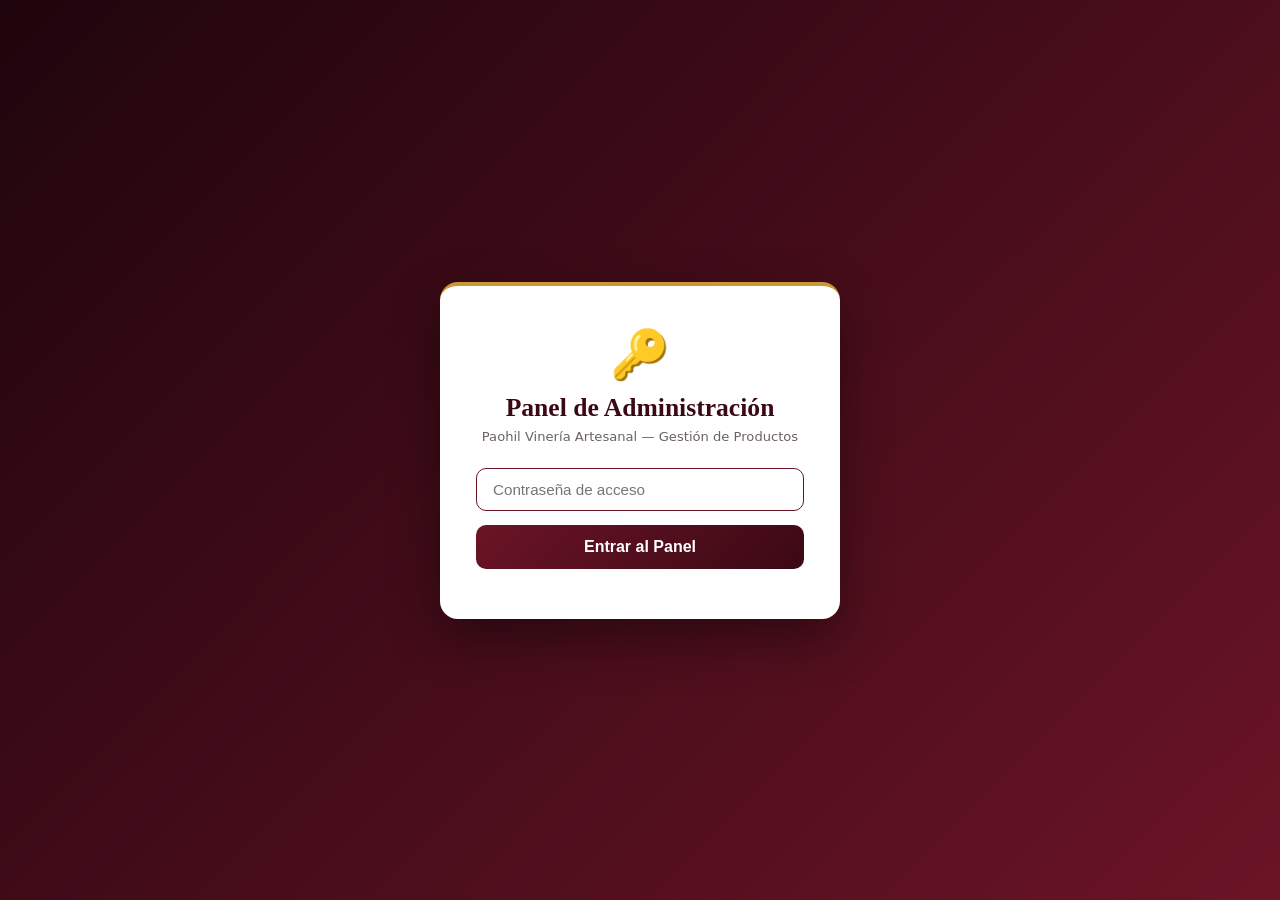
<file: admin.html>
<!DOCTYPE html>
<html lang="es">
<head>
  <meta charset="UTF-8">
  <meta name="viewport" content="width=device-width, initial-scale=1.0">
  <title>Panel Admin — Paohil Vinería Artesanal</title>
  <link rel="icon" href="data:image/svg+xml,<svg xmlns=%22http://www.w3.org/2000/svg%22 viewBox=%220 0 100 100%22><text y=%22.9em%22 font-size=%2290%22>🔑</text></svg>">
  <style>
    :root {
      --wine: #6b1426; --wine-dark: #3b0914; --wine-deep: #1f050d;
      --gold: #c99738; --gold-light: #f7e7c4; --cream: #fcf9f5;
      --border: #eedfd2; --text: #1f1d1d; --muted: #6b6262;
      --green: #27ae60; --red: #e74c3c; --blue: #2980b9;
    }
    * { box-sizing: border-box; margin: 0; padding: 0; }
    body { font-family: system-ui, -apple-system, sans-serif; background: #f0ebe3; color: var(--text); min-height: 100vh; }

    /* LOGIN */
    #loginScreen {
      min-height: 100vh;
      display: flex; align-items: center; justify-content: center;
      background: linear-gradient(135deg, var(--wine-deep), var(--wine));
    }
    .login-box {
      background: white;
      border-radius: 18px;
      padding: 40px 36px;
      width: 100%;
      max-width: 400px;
      border-top: 4px solid var(--gold);
      box-shadow: 0 20px 50px rgba(0,0,0,0.4);
      text-align: center;
    }
    .login-box .logo { font-size: 3rem; margin-bottom: 10px; }
    .login-box h2 { font-family: Georgia, serif; font-size: 1.6rem; color: var(--wine-dark); margin-bottom: 6px; }
    .login-box p { font-size: .82rem; color: var(--muted); margin-bottom: 24px; }
    .login-box input {
      width: 100%; padding: 12px 16px;
      border: 1.5px solid var(--border);
      border-radius: 10px; font-size: .95rem;
      margin-bottom: 14px; outline: none;
    }
    .login-box input:focus { border-color: var(--wine); }
    .btn-login {
      width: 100%; padding: 13px;
      background: linear-gradient(135deg, var(--wine), var(--wine-dark));
      color: white; border: none; border-radius: 10px;
      font-size: 1rem; font-weight: 700; cursor: pointer;
      transition: all .2s; margin-bottom: 10px;
    }
    .btn-login:hover { transform: translateY(-2px); box-shadow: 0 6px 18px rgba(107,20,38,.3); }
    .login-err { color: var(--red); font-size: .82rem; display: none; margin-top: 6px; }

    /* ADMIN LAYOUT */
    #adminPanel { display: none; }
    .admin-header {
      background: var(--wine);
      color: white;
      padding: 14px 24px;
      display: flex; align-items: center; justify-content: space-between;
      border-bottom: 3px solid var(--gold);
      position: sticky; top: 0; z-index: 100;
      box-shadow: 0 4px 15px rgba(0,0,0,.25);
    }
    .admin-header .brand { display: flex; align-items: center; gap: 12px; }
    .admin-header h1 { font-family: Georgia, serif; font-size: 1.3rem; }
    .admin-header h1 span { color: var(--gold-light); font-style: italic; }
    .header-actions { display: flex; gap: 10px; align-items: center; }
    .btn-view-site {
      background: var(--gold); color: var(--wine-dark);
      padding: 8px 18px; border-radius: 20px;
      font-weight: 700; font-size: .82rem; text-decoration: none;
      transition: all .2s;
    }
    .btn-view-site:hover { background: var(--gold-light); }
    .btn-logout {
      background: rgba(255,255,255,.15); color: white;
      border: 1px solid rgba(255,255,255,.3);
      padding: 7px 14px; border-radius: 20px;
      font-size: .78rem; cursor: pointer; font-weight: 600;
    }
    .btn-logout:hover { background: rgba(255,255,255,.25); }

    /* MAIN CONTENT */
    .admin-body {
      max-width: 1100px;
      margin: 0 auto;
      padding: 28px 20px;
      display: grid;
      grid-template-columns: 380px 1fr;
      gap: 24px;
      align-items: start;
    }

    /* CARDS */
    .card {
      background: white;
      border-radius: 14px;
      border: 1px solid var(--border);
      box-shadow: 0 2px 12px rgba(107,20,38,.06);
      overflow: hidden;
    }
    .card-head {
      background: var(--wine-deep);
      color: white;
      padding: 14px 20px;
      display: flex; align-items: center; gap: 10px;
      font-weight: 700; font-size: .95rem;
    }
    .card-head .icon { font-size: 1.2rem; }
    .card-body { padding: 20px; }

    /* FORM */
    .form-group { margin-bottom: 14px; }
    .form-group label {
      display: block; font-size: .78rem; font-weight: 700;
      color: var(--wine-dark); margin-bottom: 5px;
      text-transform: uppercase; letter-spacing: .5px;
    }
    .form-group input,
    .form-group select,
    .form-group textarea {
      width: 100%; padding: 10px 13px;
      border: 1.5px solid var(--border);
      border-radius: 8px; font-size: .88rem;
      outline: none; font-family: inherit; background: white;
      transition: border-color .2s;
    }
    .form-group input:focus,
    .form-group select:focus,
    .form-group textarea:focus { border-color: var(--wine); }
    .form-group textarea { resize: vertical; min-height: 80px; }
    .form-row { display: grid; grid-template-columns: 1fr 1fr; gap: 12px; }

    /* IMAGE UPLOADER */
    .img-upload-zone {
      border: 2px dashed var(--border);
      border-radius: 10px;
      padding: 24px;
      text-align: center;
      cursor: pointer;
      transition: all .2s;
      position: relative;
      background: var(--cream);
    }
    .img-upload-zone:hover, .img-upload-zone.drag { border-color: var(--wine); background: #fbebee; }
    .img-upload-zone input[type="file"] {
      position: absolute; inset: 0;
      opacity: 0; cursor: pointer;
      width: 100%; height: 100%;
      border: none; padding: 0;
    }
    .img-upload-zone .upload-icon { font-size: 2.2rem; margin-bottom: 8px; }
    .img-upload-zone p { font-size: .82rem; color: var(--muted); }
    .img-upload-zone strong { color: var(--wine); }
    #imgPreview {
      display: none;
      width: 100%;
      max-height: 180px;
      object-fit: contain;
      border-radius: 8px;
      border: 2px solid var(--border);
      margin-top: 12px;
      background: #f9f4ef;
    }

    /* BUTTONS */
    .btn-submit {
      width: 100%; padding: 14px;
      background: linear-gradient(135deg, var(--wine), var(--wine-dark));
      color: white; border: none; border-radius: 10px;
      font-size: 1rem; font-weight: 800; cursor: pointer;
      transition: all .25s; margin-top: 6px;
      display: flex; align-items: center; justify-content: center; gap: 10px;
    }
    .btn-submit:hover:not(:disabled) { transform: translateY(-2px); box-shadow: 0 8px 20px rgba(107,20,38,.3); }
    .btn-submit:disabled { opacity: .55; cursor: not-allowed; }
    .btn-del {
      background: #fef2f2; color: var(--red);
      border: 1px solid #fecaca;
      padding: 5px 12px; border-radius: 6px;
      font-size: .75rem; font-weight: 700; cursor: pointer;
      transition: all .2s;
    }
    .btn-del:hover { background: var(--red); color: white; }

    /* STATUS BAR */
    #statusBar {
      padding: 12px 16px;
      border-radius: 8px;
      font-size: .85rem;
      font-weight: 600;
      margin-bottom: 14px;
      display: none;
      align-items: center;
      gap: 8px;
    }
    #statusBar.info { background: #dbeafe; color: #1e40af; display: flex; }
    #statusBar.success { background: #d1fae5; color: #065f46; display: flex; }
    #statusBar.error { background: #fee2e2; color: #991b1b; display: flex; }

    /* PRODUCTS LIST */
    .prod-list { display: flex; flex-direction: column; gap: 12px; }
    .prod-item {
      display: flex; align-items: center; gap: 14px;
      padding: 12px 14px;
      background: white; border: 1px solid var(--border);
      border-radius: 10px;
      transition: all .2s;
    }
    .prod-item:hover { border-color: rgba(201,151,56,.5); box-shadow: 0 3px 10px rgba(107,20,38,.07); }
    .prod-thumb {
      width: 58px; height: 66px;
      border-radius: 7px;
      background: var(--cream);
      object-fit: contain;
      border: 1px solid var(--border);
      flex-shrink: 0;
    }
    .prod-info { flex: 1; min-width: 0; }
    .prod-name { font-size: .88rem; font-weight: 700; color: var(--wine-dark); margin-bottom: 3px; white-space: nowrap; overflow: hidden; text-overflow: ellipsis; }
    .prod-meta { font-size: .73rem; color: var(--muted); }
    .prod-price { font-size: .88rem; font-weight: 800; color: var(--wine); white-space: nowrap; }
    .prod-cat-badge {
      font-size: .65rem; font-weight: 700;
      padding: 2px 8px; border-radius: 4px;
      text-transform: uppercase; letter-spacing: .4px;
    }
    .cat-tintos { background: #fee2e2; color: #991b1b; }
    .cat-blancos { background: #fefce8; color: #854d0e; }
    .cat-rosados { background: #fce7f3; color: #9d174d; }
    .cat-accesorios { background: #dbeafe; color: #1e40af; }

    /* STATS */
    .stats-grid { display: grid; grid-template-columns: repeat(2,1fr); gap: 10px; margin-bottom: 18px; }
    .stat-box {
      background: var(--cream);
      border: 1px solid var(--border);
      border-radius: 10px;
      padding: 14px;
      text-align: center;
    }
    .stat-box .num { font-size: 1.6rem; font-weight: 800; color: var(--wine); line-height: 1; }
    .stat-box .lbl { font-size: .72rem; color: var(--muted); text-transform: uppercase; letter-spacing: .5px; margin-top: 3px; }

    /* SHARE LINK */
    .share-box {
      background: linear-gradient(135deg, var(--wine), var(--wine-dark));
      color: white;
      border-radius: 12px;
      padding: 18px 20px;
      margin-bottom: 16px;
    }
    .share-box h4 { font-size: .9rem; font-weight: 700; margin-bottom: 8px; color: var(--gold-light); }
    .share-url {
      background: rgba(255,255,255,.12);
      border: 1px solid rgba(255,255,255,.2);
      border-radius: 8px;
      padding: 10px 14px;
      font-size: .78rem;
      font-family: monospace;
      color: white;
      word-break: break-all;
      margin-bottom: 10px;
    }
    .share-btns { display: flex; gap: 8px; flex-wrap: wrap; }
    .share-btn {
      padding: 7px 14px;
      border-radius: 8px;
      font-size: .75rem;
      font-weight: 700;
      cursor: pointer;
      border: none;
      transition: all .2s;
    }
    .btn-copy { background: var(--gold); color: var(--wine-dark); }
    .btn-wa-share { background: #25D366; color: white; }
    .btn-open { background: rgba(255,255,255,.15); color: white; border: 1px solid rgba(255,255,255,.3); }
    .btn-copy:hover { background: var(--gold-light); }

    /* LOADING SPINNER */
    .spinner {
      display: inline-block;
      width: 18px; height: 18px;
      border: 2.5px solid rgba(255,255,255,.3);
      border-top-color: white;
      border-radius: 50%;
      animation: spin .7s linear infinite;
    }
    @keyframes spin { to { transform: rotate(360deg); } }

    /* PROGRESS */
    .upload-progress { margin-top: 10px; display: none; }
    .progress-bar { height: 6px; background: #e5e7eb; border-radius: 3px; overflow: hidden; }
    .progress-fill { height: 100%; background: linear-gradient(90deg, var(--gold), var(--wine)); border-radius: 3px; transition: width .3s ease; }
    .progress-label { font-size: .73rem; color: var(--muted); margin-top: 4px; text-align: center; }

    @media (max-width: 768px) {
      .admin-body { grid-template-columns: 1fr; }
      .form-row { grid-template-columns: 1fr; }
    }
  </style>
</head>
<body>

<!-- ============================================================ LOGIN ============================================================ -->
<div id="loginScreen">
  <div class="login-box">
    <div class="logo">🔑</div>
    <h2>Panel de Administración</h2>
    <p>Paohil Vinería Artesanal — Gestión de Productos</p>
    <input type="password" id="pwdInput" placeholder="Contraseña de acceso" onkeydown="if(event.key==='Enter') doLogin()">
    <div id="tokenSection" style="display:none;margin-bottom:10px;text-align:left">
      <p style="font-size:.72rem;color:var(--muted);margin-bottom:6px">🔐 Primera vez: ingresa el token de acceso a GitHub (solo se pide una vez):</p>
      <input type="password" id="tokenInput" placeholder="Token de GitHub (ghp_...)" style="font-size:.78rem">
    </div>
    <button class="btn-login" onclick="doLogin()">Entrar al Panel</button>
    <div class="login-err" id="loginErr">❌ Contraseña incorrecta. Inténtalo de nuevo.</div>
  </div>
</div>

<!-- ============================================================ ADMIN PANEL ============================================================ -->
<div id="adminPanel">

  <!-- Header -->
  <div class="admin-header">
    <div class="brand">
      <span style="font-size:1.6rem">🍷</span>
      <h1>PAOHIL <span>Admin</span></h1>
    </div>
    <div class="header-actions">
      <a href="https://odnarbedlih-svg.github.io/venta-vinos/" target="_blank" class="btn-view-site">👁️ Ver Tienda en Vivo</a>
      <button class="btn-logout" onclick="logout()">Cerrar sesión</button>
    </div>
  </div>

  <div class="admin-body">

    <!-- ===== COLUMNA IZQUIERDA: FORMULARIO ===== -->
    <div style="display:flex;flex-direction:column;gap:20px">

      <!-- Compartir Tienda -->
      <div class="share-box">
        <h4>🌐 Link de tu Tienda para Compartir</h4>
        <div class="share-url">https://odnarbedlih-svg.github.io/venta-vinos/</div>
        <div class="share-btns">
          <button class="share-btn btn-copy" onclick="copyLink()">📋 Copiar Link</button>
          <button class="share-btn btn-wa-share" onclick="shareWA()">📱 Enviar por WhatsApp</button>
          <button class="share-btn btn-open" onclick="window.open('https://odnarbedlih-svg.github.io/venta-vinos/','_blank')">🔗 Abrir</button>
        </div>
      </div>

      <!-- Stats -->
      <div class="card">
        <div class="card-head"><span class="icon">📊</span> Resumen de la Tienda</div>
        <div class="card-body">
          <div class="stats-grid">
            <div class="stat-box"><div class="num" id="statTotal">0</div><div class="lbl">Productos</div></div>
            <div class="stat-box"><div class="num" id="statVinos">0</div><div class="lbl">Vinos</div></div>
            <div class="stat-box"><div class="num" id="statAccesorios">0</div><div class="lbl">Accesorios</div></div>
            <div class="stat-box"><div class="num" id="statPending">0</div><div class="lbl">Pendientes</div></div>
          </div>
          <a href="https://odnarbedlih-svg.github.io/venta-vinos/" target="_blank" style="display:block;text-align:center;font-size:.78rem;color:var(--wine);font-weight:700;">
            ↗ Ver tienda completa en vivo
          </a>
        </div>
      </div>

      <!-- Formulario Agregar Producto -->
      <div class="card">
        <div class="card-head"><span class="icon">➕</span> Agregar Nuevo Producto</div>
        <div class="card-body">

          <div id="statusBar"></div>

          <!-- Imagen del producto -->
          <div class="form-group">
            <label>📷 Foto del Producto</label>
            <div class="img-upload-zone" id="dropZone" ondragover="onDrag(event,true)" ondragleave="onDrag(event,false)" ondrop="onDrop(event)">
              <input type="file" id="imgFile" accept="image/*" onchange="onFileSelect(this)">
              <div class="upload-icon">📸</div>
              <p><strong>Haz clic o arrastra la foto aquí</strong></p>
              <p>JPG, PNG o WEBP — Máximo 5 MB</p>
            </div>
            <img id="imgPreview" alt="Vista previa del producto">
            <div class="upload-progress" id="uploadProgress">
              <div class="progress-bar"><div class="progress-fill" id="progressFill" style="width:0%"></div></div>
              <div class="progress-label" id="progressLabel">Preparando imagen...</div>
            </div>
          </div>

          <!-- Nombre -->
          <div class="form-group">
            <label>📝 Nombre del Producto</label>
            <input type="text" id="fProdName" placeholder="Ej: Mantilla Cabernet Reserva" required>
          </div>

          <!-- Categoría y Precio -->
          <div class="form-row">
            <div class="form-group">
              <label>🗂️ Categoría</label>
              <select id="fCat">
                <option value="tintos">🍷 Vinos Tintos</option>
                <option value="blancos">🥂 Vinos Blancos</option>
                <option value="rosados">🌸 Vinos Rosados</option>
                <option value="accesorios">🎁 Accesorios</option>
              </select>
            </div>
            <div class="form-group">
              <label>🏷️ Etiqueta (badge)</label>
              <input type="text" id="fBadge" placeholder="Ej: Nuevo, Oferta, Premium">
            </div>
          </div>

          <!-- Precio -->
          <div class="form-row">
            <div class="form-group">
              <label>💰 Precio COP</label>
              <input type="number" id="fPrice" placeholder="Ej: 65000" min="1000">
            </div>
            <div class="form-group">
              <label>💲 Precio Anterior COP</label>
              <input type="number" id="fOldPrice" placeholder="Ej: 80000 (opcional)">
            </div>
          </div>

          <!-- Origen / Especificaciones -->
          <div class="form-group">
            <label>📍 Origen / Especificaciones</label>
            <input type="text" id="fOrigin" placeholder="Ej: Valle de Leyva · 13.5% Vol.">
          </div>

          <!-- Descripción -->
          <div class="form-group">
            <label>📖 Descripción del Producto</label>
            <textarea id="fDesc" placeholder="Describe el vino o accesorio: aromas, características, materiales, usos..."></textarea>
          </div>

          <!-- Maridaje -->
          <div class="form-group">
            <label>🍽️ Maridaje Recomendado</label>
            <select id="fPairing">
              <option value="">— Sin maridaje (accesorios) —</option>
              <option value="carnes">🥩 Carnes y Asados</option>
              <option value="pastas">🍝 Pastas y Quesos</option>
              <option value="pescados">🐟 Pescados y Mariscos</option>
              <option value="postres">🍰 Postres y Dulces</option>
            </select>
          </div>

          <button class="btn-submit" id="btnSubmit" onclick="submitProduct()">
            <span id="btnLabel">➕ Agregar Producto a la Tienda</span>
          </button>

        </div>
      </div>
    </div>

    <!-- ===== COLUMNA DERECHA: LISTA DE PRODUCTOS ===== -->
    <div class="card">
      <div class="card-head">
        <span class="icon">📦</span>
        <span>Productos en la Tienda</span>
        <span style="margin-left:auto;background:rgba(255,255,255,.15);padding:3px 10px;border-radius:10px;font-size:.78rem" id="prodCountBadge">0 productos</span>
      </div>
      <div class="card-body" style="max-height:75vh;overflow-y:auto">

        <!-- Filtros rápidos -->
        <div style="display:flex;gap:8px;flex-wrap:wrap;margin-bottom:16px">
          <button onclick="filterList('todos',this)" class="share-btn btn-copy" style="font-size:.72rem;padding:5px 12px">Todos</button>
          <button onclick="filterList('tintos',this)" class="share-btn btn-open" style="font-size:.72rem;padding:5px 12px">Tintos</button>
          <button onclick="filterList('blancos',this)" class="share-btn btn-open" style="font-size:.72rem;padding:5px 12px">Blancos</button>
          <button onclick="filterList('rosados',this)" class="share-btn btn-open" style="font-size:.72rem;padding:5px 12px">Rosados</button>
          <button onclick="filterList('accesorios',this)" class="share-btn btn-open" style="font-size:.72rem;padding:5px 12px">Accesorios</button>
        </div>

        <div class="prod-list" id="productsList"></div>
      </div>
    </div>

  </div>
</div>

<script>
/* ============================================================
   CONFIGURACIÓN
============================================================ */
const CONFIG = {
  password: 'paohil2026',   // ← Contraseña del panel admin
  ghToken: '',              // Se ingresa al iniciar sesión
  ghRepo: 'odnarbedlih-svg/venta-vinos',
  ghBranch: 'main',
  storeURL: 'https://odnarbedlih-svg.github.io/venta-vinos/',
  productsFile: 'products.json'
};

/* ============================================================
   DATOS DE PRODUCTOS (se cargan desde products.json)
============================================================ */
let PRODUCTS = [];
let currentFilter = 'todos';
let imgBase64 = null;
let imgFileName = null;

/* ============================================================
   LOGIN / LOGOUT
============================================================ */
function doLogin() {
  const pwd = document.getElementById('pwdInput').value;
  if (pwd === CONFIG.password) {
    // Recuperar token guardado o leer del campo
    let token = localStorage.getItem('_pght');
    const tokenInput = document.getElementById('tokenInput').value.trim();
    if (tokenInput) { token = tokenInput; localStorage.setItem('_pght', token); }
    if (!token) {
      document.getElementById('tokenSection').style.display = 'block';
      document.getElementById('tokenInput').focus();
      return;
    }
    CONFIG.ghToken = token;
    document.getElementById('loginScreen').style.display = 'none';
    document.getElementById('adminPanel').style.display = 'block';
    document.getElementById('loginErr').style.display = 'none';
    loadProducts();
  } else {
    document.getElementById('loginErr').style.display = 'block';
    document.getElementById('pwdInput').value = '';
    document.getElementById('pwdInput').focus();
  }
}

function logout() {
  document.getElementById('loginScreen').style.display = 'flex';
  document.getElementById('adminPanel').style.display = 'none';
  document.getElementById('pwdInput').value = '';
}

/* ============================================================
   CARGAR PRODUCTOS DESDE GITHUB
============================================================ */
async function loadProducts() {
  try {
    const resp = await fetch(`https://raw.githubusercontent.com/${CONFIG.ghRepo}/${CONFIG.ghBranch}/${CONFIG.productsFile}?ts=${Date.now()}`);
    if (resp.ok) {
      PRODUCTS = await resp.json();
    } else {
      // Si no existe products.json, usar lista por defecto
      PRODUCTS = getDefaultProducts();
    }
  } catch (e) {
    PRODUCTS = getDefaultProducts();
  }
  renderList();
  updateStats();
}

function getDefaultProducts() {
  return [
    { id:'v1', name:'Mantilla Vino Artesanal Tinto', cat:'tintos', price:45000, oldPrice:52000, badge:'Artesanal', img:'images/vino_mantilla.jpg', origin:'Vino Artesanal Colombiano · 13% Vol.', pairing:'carnes', specs:['13% Vol.','750 ml','Servir 16°C'], desc:'Vino tinto artesanal Mantilla elaborado con uvas criollas seleccionadas.' },
    { id:'v2', name:'Paohil Gran Reserva Malbec', cat:'tintos', price:68000, oldPrice:78000, badge:'Más Vendido', img:'https://images.unsplash.com/photo-1558001373-7b93ee48ffa0?q=80&w=600', origin:'Valle de Leyva, Colombia · 13.8% Vol.', pairing:'carnes', specs:['13.8% Vol.','750 ml','12 meses roble'], desc:'Vino tinto de guarda con 12 meses en barrica de roble francés.' },
    { id:'v3', name:'Paohil Sauvignon Blanc Floral', cat:'blancos', price:55000, oldPrice:65000, badge:'Refrescante', img:'https://images.unsplash.com/photo-1569919659476-f0852f6834b7?q=80&w=600', origin:'Boyacá, Colombia · 12.5% Vol.', pairing:'pescados', specs:['12.5% Vol.','750 ml','Servir 8°C'], desc:'Blanco joven y expresivo con notas de maracuyá, lima y manzana verde.' },
    { id:'v4', name:'Paohil Rosé Syrah Silvestre', cat:'rosados', price:52000, oldPrice:60000, badge:'Favorito', img:'https://images.unsplash.com/photo-1557682250-33bd709cbe85?q=80&w=600', origin:'Villa de Leyva, Colombia · 12% Vol.', pairing:'pastas', specs:['12% Vol.','750 ml'], desc:'Rosado provenzal con perfume a fresas silvestres.' },
    { id:'a1', name:'Kit Accesorios Premium 4 piezas', cat:'accesorios', price:38000, oldPrice:49000, badge:'Oferta', img:'images/kit_accesorios.jpg', origin:'Acero Inoxidable · Set Completo', pairing:null, specs:['Sacacorchos','Tapón','Vertedor','Anillo'], desc:'Set de 4 accesorios en caja roja de regalo.' },
    { id:'a2', name:'Marcadores de Copa Figuras de Silicona', cat:'accesorios', price:28000, oldPrice:35000, badge:'Divertido', img:'images/marcadores_copa.jpg', origin:'Silicona Premium · 8 colores', pairing:null, specs:['8 figuras','Silicona','Lavables'], desc:'Set de 8 marcadores de copa coloridos para identificar copas.' },
    { id:'a3', name:'Set Eléctrico Cliton Electric Wine Set', cat:'accesorios', price:85000, oldPrice:110000, badge:'Premium', img:'images/electric_cliton.png', origin:'Cliton · Battery Operated', pairing:null, specs:['Abridor eléctrico','Vertedor','Tapón','Cortador'], desc:'Abridor eléctrico automático con 4 accesorios incluidos.' },
    { id:'a4', name:'Porta-Botellas Hierro Plateado Figura', cat:'accesorios', price:55000, oldPrice:70000, badge:'Decoración', img:'images/portabotellas_hierro.jpg', origin:'Hierro · Color Plateado', pairing:null, specs:['Material: Hierro','Color: Plateado'], desc:'Porta-botellas en forma de figura humana estilizada.' },
    { id:'a5', name:'Porta-Botellas Bicicleta Vintage Antiguo', cat:'accesorios', price:62000, oldPrice:79000, badge:'Vintage', img:'images/portabotellas_bicicleta.jpg', origin:'Hierro Forjado · Negro · Antiguo', pairing:null, specs:['Material: Hierro','Color: Negro'], desc:'Porta-botellas vintage en forma de bicicleta de tres ruedas.' },
    { id:'a6', name:'Porta-Botellas Pantera Geométrica Negro', cat:'accesorios', price:68000, oldPrice:85000, badge:'Diseño Exclusivo', img:'images/portabotellas_pantera.jpg', origin:'Resina Premium · Negro · Geométrico', pairing:null, specs:['Material: Resina','Color: Negro'], desc:'Porta-botellas de pantera geométrica low-poly en resina negra.' }
  ];
}

/* ============================================================
   IMAGEN: SELECCIÓN, DRAG, PREVIEW
============================================================ */
function onDrag(e, on) {
  e.preventDefault();
  document.getElementById('dropZone').classList.toggle('drag', on);
}

function onDrop(e) {
  e.preventDefault();
  onDrag(e, false);
  const file = e.dataTransfer.files[0];
  if (file && file.type.startsWith('image/')) processFile(file);
}

function onFileSelect(input) {
  if (input.files[0]) processFile(input.files[0]);
}

function processFile(file) {
  if (file.size > 5 * 1024 * 1024) {
    showStatus('error', '❌ La imagen es muy grande. Máximo 5 MB.');
    return;
  }
  imgFileName = 'images/' + Date.now() + '_' + file.name.replace(/\s+/g,'_').toLowerCase();
  const reader = new FileReader();
  reader.onload = (e) => {
    imgBase64 = e.target.result;
    document.getElementById('imgPreview').src = imgBase64;
    document.getElementById('imgPreview').style.display = 'block';
    showStatus('info', '✅ Imagen cargada. Completa el formulario y presiona "Agregar".');
  };
  reader.readAsDataURL(file);
}

/* ============================================================
   SUBIR PRODUCTO
============================================================ */
async function submitProduct() {
  const name = document.getElementById('fProdName').value.trim();
  const cat = document.getElementById('fCat').value;
  const price = parseInt(document.getElementById('fPrice').value);
  const oldPrice = parseInt(document.getElementById('fOldPrice').value) || null;
  const badge = document.getElementById('fBadge').value.trim() || 'Nuevo';
  const origin = document.getElementById('fOrigin').value.trim();
  const desc = document.getElementById('fDesc').value.trim();
  const pairing = document.getElementById('fPairing').value || null;

  if (!name || !price) { showStatus('error', '❌ El nombre y el precio son obligatorios.'); return; }
  if (!imgBase64 && !imgFileName) { showStatus('error', '❌ Debes seleccionar una foto del producto.'); return; }

  setLoading(true);

  try {
    let finalImgPath = imgFileName;

    // 1. Subir imagen a GitHub si hay una nueva
    if (imgBase64 && imgFileName) {
      showStatus('info', '📤 Subiendo imagen a GitHub...');
      setProgress(30, 'Subiendo imagen...');

      const imgContent = imgBase64.split(',')[1]; // quitar el "data:image/...;base64,"
      const uploadOk = await githubUploadFile(imgFileName, imgContent, `Imagen: ${name}`);
      if (!uploadOk) throw new Error('No se pudo subir la imagen.');
      setProgress(60, 'Imagen subida. Actualizando catálogo...');
    }

    // 2. Crear nuevo producto
    const newProduct = {
      id: 'p_' + Date.now(),
      name, cat, price, oldPrice, badge,
      img: finalImgPath || 'images/vino_mantilla.jpg',
      origin: origin || cat,
      pairing: pairing || null,
      specs: [origin].filter(Boolean),
      desc: desc || name,
      badgeType: cat === 'accesorios' ? 'badge-gold' : 'badge-wine',
      tasting: {
        vista: 'Ver descripción del producto.',
        nariz: desc || name,
        boca: 'Consultar con nuestro sommelier.',
        maridaje: pairing ? `Ideal para ${pairing}` : 'Consultar disponibilidad.'
      }
    };

    // 3. Agregar al array y guardar products.json en GitHub
    PRODUCTS.push(newProduct);
    setProgress(80, 'Actualizando catálogo de productos...');
    showStatus('info', '📝 Actualizando catálogo en GitHub...');

    const saveOk = await saveProductsToGithub();
    if (!saveOk) throw new Error('No se pudo actualizar el catálogo.');

    setProgress(100, '¡Listo!');
    showStatus('success', `✅ ¡${name} agregado exitosamente! Aparecerá en la tienda en 1-2 minutos.`);
    resetForm();
    renderList();
    updateStats();

  } catch (err) {
    showStatus('error', `❌ Error: ${err.message}`);
    console.error(err);
  } finally {
    setLoading(false);
    setTimeout(() => { document.getElementById('uploadProgress').style.display = 'none'; }, 2000);
  }
}

/* ============================================================
   GITHUB API: SUBIR ARCHIVO
============================================================ */
async function githubUploadFile(path, base64Content, message) {
  try {
    // Verificar si el archivo ya existe (para obtener SHA)
    let sha = null;
    try {
      const checkResp = await fetch(`https://api.github.com/repos/${CONFIG.ghRepo}/contents/${path}`, {
        headers: { 'Authorization': `Bearer ${CONFIG.ghToken}`, 'Accept': 'application/vnd.github.v3+json' }
      });
      if (checkResp.ok) {
        const data = await checkResp.json();
        sha = data.sha;
      }
    } catch {}

    const body = {
      message,
      content: base64Content,
      branch: CONFIG.ghBranch
    };
    if (sha) body.sha = sha;

    const resp = await fetch(`https://api.github.com/repos/${CONFIG.ghRepo}/contents/${path}`, {
      method: 'PUT',
      headers: {
        'Authorization': `Bearer ${CONFIG.ghToken}`,
        'Content-Type': 'application/json',
        'Accept': 'application/vnd.github.v3+json'
      },
      body: JSON.stringify(body)
    });
    return resp.ok;
  } catch (e) {
    console.error('githubUploadFile error:', e);
    return false;
  }
}

/* ============================================================
   GITHUB API: GUARDAR products.json
============================================================ */
async function saveProductsToGithub() {
  const content = btoa(unescape(encodeURIComponent(JSON.stringify(PRODUCTS, null, 2))));
  return await githubUploadFile(CONFIG.productsFile, content, `Actualizar catálogo: ${PRODUCTS.length} productos`);
}

/* ============================================================
   ELIMINAR PRODUCTO
============================================================ */
async function deleteProduct(id) {
  const p = PRODUCTS.find(x => x.id === id);
  if (!p) return;
  if (!confirm(`¿Eliminar "${p.name}" de la tienda?`)) return;

  PRODUCTS = PRODUCTS.filter(x => x.id !== id);
  const ok = await saveProductsToGithub();
  if (ok) {
    showStatus('success', `🗑️ "${p.name}" eliminado de la tienda.`);
    renderList();
    updateStats();
  } else {
    PRODUCTS.push(p); // revertir
    showStatus('error', '❌ No se pudo eliminar. Intenta de nuevo.');
  }
}

/* ============================================================
   RENDERIZAR LISTA DE PRODUCTOS
============================================================ */
function renderList() {
  const list = document.getElementById('productsList');
  const filtered = currentFilter === 'todos' ? PRODUCTS : PRODUCTS.filter(p => p.cat === currentFilter);

  if (!filtered.length) {
    list.innerHTML = '<p style="text-align:center;color:var(--muted);padding:30px;font-size:.85rem">No hay productos en esta categoría.</p>';
    return;
  }

  list.innerHTML = filtered.map(p => `
    <div class="prod-item">
      <img class="prod-thumb" src="${p.img}" alt="${p.name}" onerror="this.src='data:image/svg+xml,%3Csvg xmlns=%22http://www.w3.org/2000/svg%22 viewBox=%220 0 100 100%22%3E%3Ctext y=%22.9em%22 font-size=%2280%22%3E🍷%3C/text%3E%3C/svg%3E'">
      <div class="prod-info">
        <div class="prod-name">${p.name}</div>
        <div class="prod-meta">
          <span class="prod-cat-badge cat-${p.cat}">${p.cat}</span>
          &nbsp;${p.origin || ''}
        </div>
      </div>
      <div style="display:flex;flex-direction:column;align-items:flex-end;gap:6px">
        <div class="prod-price">$${(p.price||0).toLocaleString('es-CO')}</div>
        <button class="btn-del" onclick="deleteProduct('${p.id}')">🗑️ Quitar</button>
      </div>
    </div>
  `).join('');
}

function filterList(cat, btn) {
  currentFilter = cat;
  renderList();
}

/* ============================================================
   STATS
============================================================ */
function updateStats() {
  document.getElementById('statTotal').textContent = PRODUCTS.length;
  document.getElementById('statVinos').textContent = PRODUCTS.filter(p => p.cat !== 'accesorios').length;
  document.getElementById('statAccesorios').textContent = PRODUCTS.filter(p => p.cat === 'accesorios').length;
  document.getElementById('statPending').textContent = 0;
  document.getElementById('prodCountBadge').textContent = PRODUCTS.length + ' productos';
}

/* ============================================================
   UI HELPERS
============================================================ */
function showStatus(type, msg) {
  const bar = document.getElementById('statusBar');
  bar.className = 'info'; // reset
  bar.className = type;
  bar.innerHTML = msg;
}

function setLoading(on) {
  const btn = document.getElementById('btnSubmit');
  const lbl = document.getElementById('btnLabel');
  btn.disabled = on;
  lbl.innerHTML = on ? '<span class="spinner"></span> Procesando...' : '➕ Agregar Producto a la Tienda';
}

function setProgress(pct, label) {
  document.getElementById('uploadProgress').style.display = 'block';
  document.getElementById('progressFill').style.width = pct + '%';
  document.getElementById('progressLabel').textContent = label;
}

function resetForm() {
  document.getElementById('fProdName').value = '';
  document.getElementById('fPrice').value = '';
  document.getElementById('fOldPrice').value = '';
  document.getElementById('fBadge').value = '';
  document.getElementById('fOrigin').value = '';
  document.getElementById('fDesc').value = '';
  document.getElementById('fPairing').value = '';
  document.getElementById('imgFile').value = '';
  document.getElementById('imgPreview').style.display = 'none';
  imgBase64 = null;
  imgFileName = null;
}

/* ============================================================
   COMPARTIR
============================================================ */
function copyLink() {
  navigator.clipboard.writeText(CONFIG.storeURL).then(() => {
    showStatus('success', '📋 ¡Link copiado al portapapeles!');
  });
}

function shareWA() {
  const msg = `🍷 *Paohil Vinería Artesanal* — Los mejores vinos artesanales y accesorios para tu mesa. Envíos a toda Colombia.\n\n👉 ${CONFIG.storeURL}`;
  window.open(`https://wa.me/?text=${encodeURIComponent(msg)}`, '_blank');
}

/* ============================================================
   INICIALIZAR
============================================================ */
document.addEventListener('DOMContentLoaded', () => {
  document.getElementById('pwdInput').focus();
});
</script>
</body>
</html>
</file>
